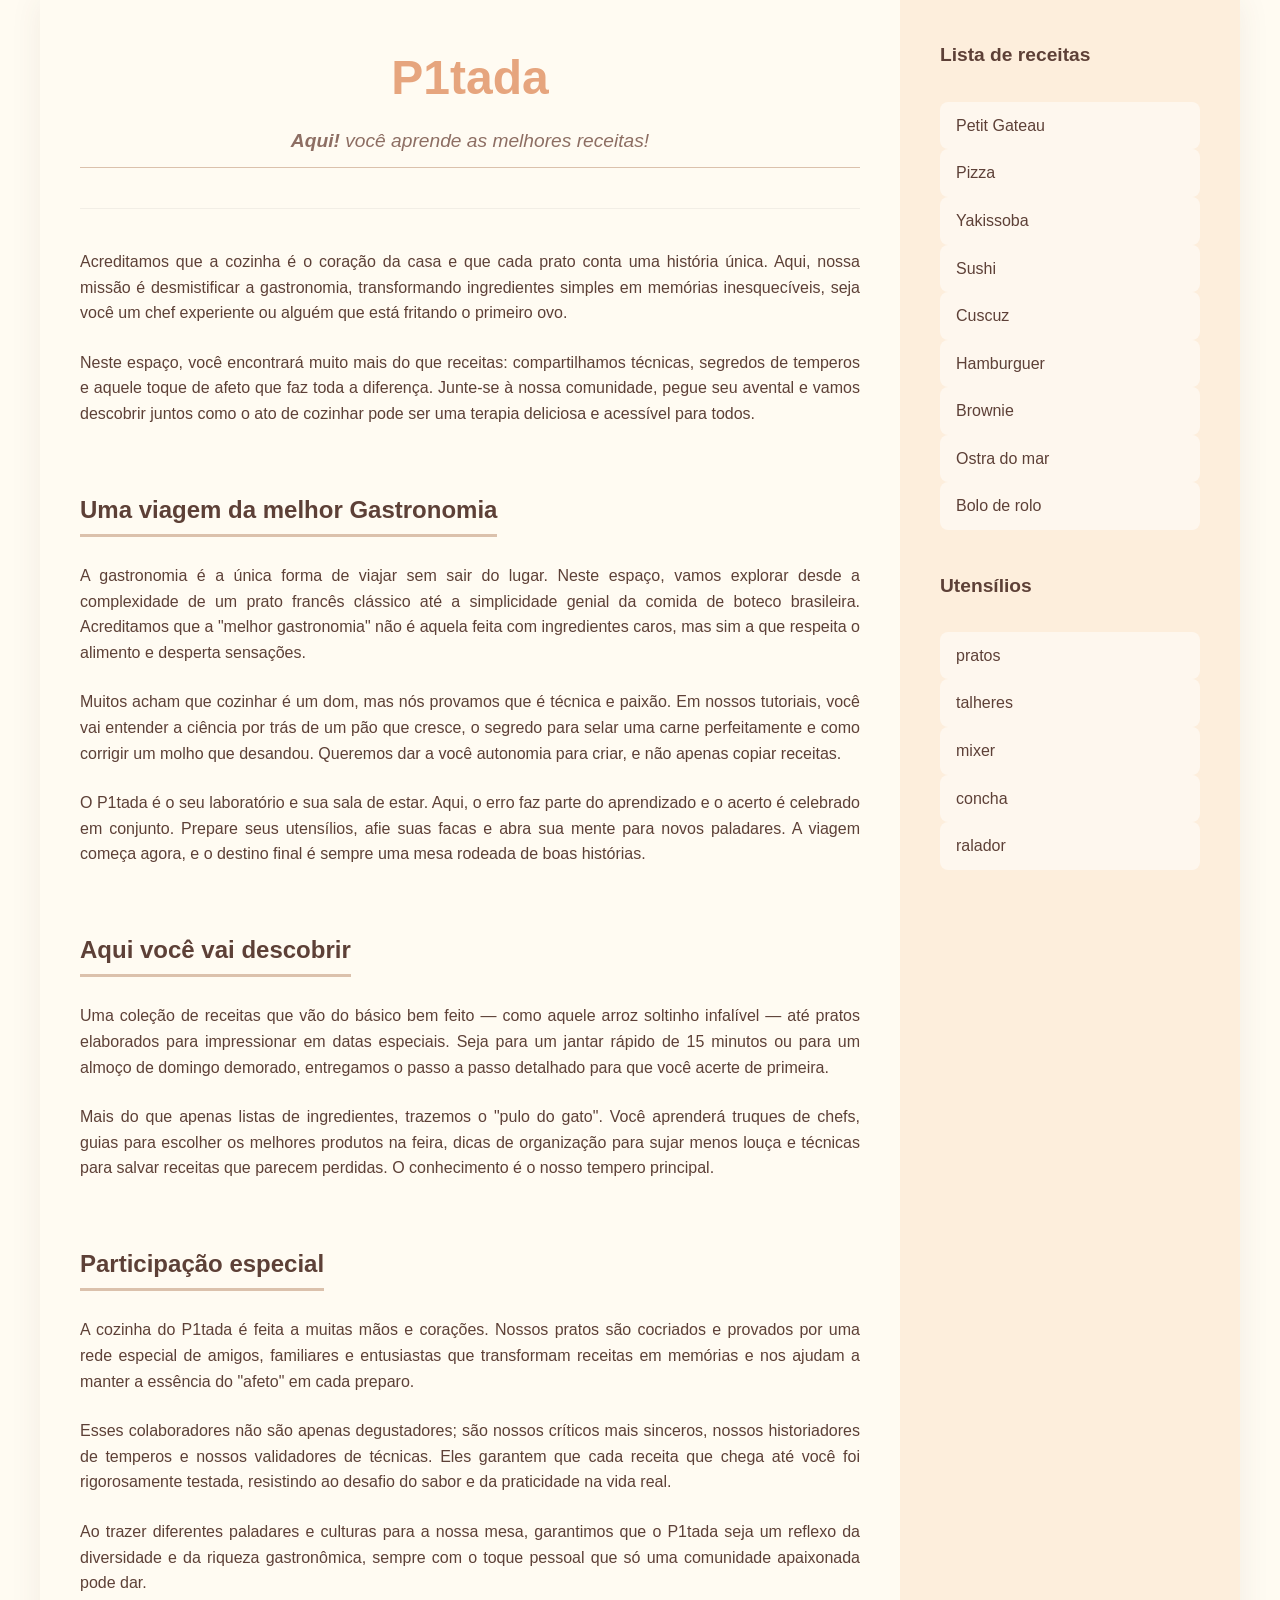
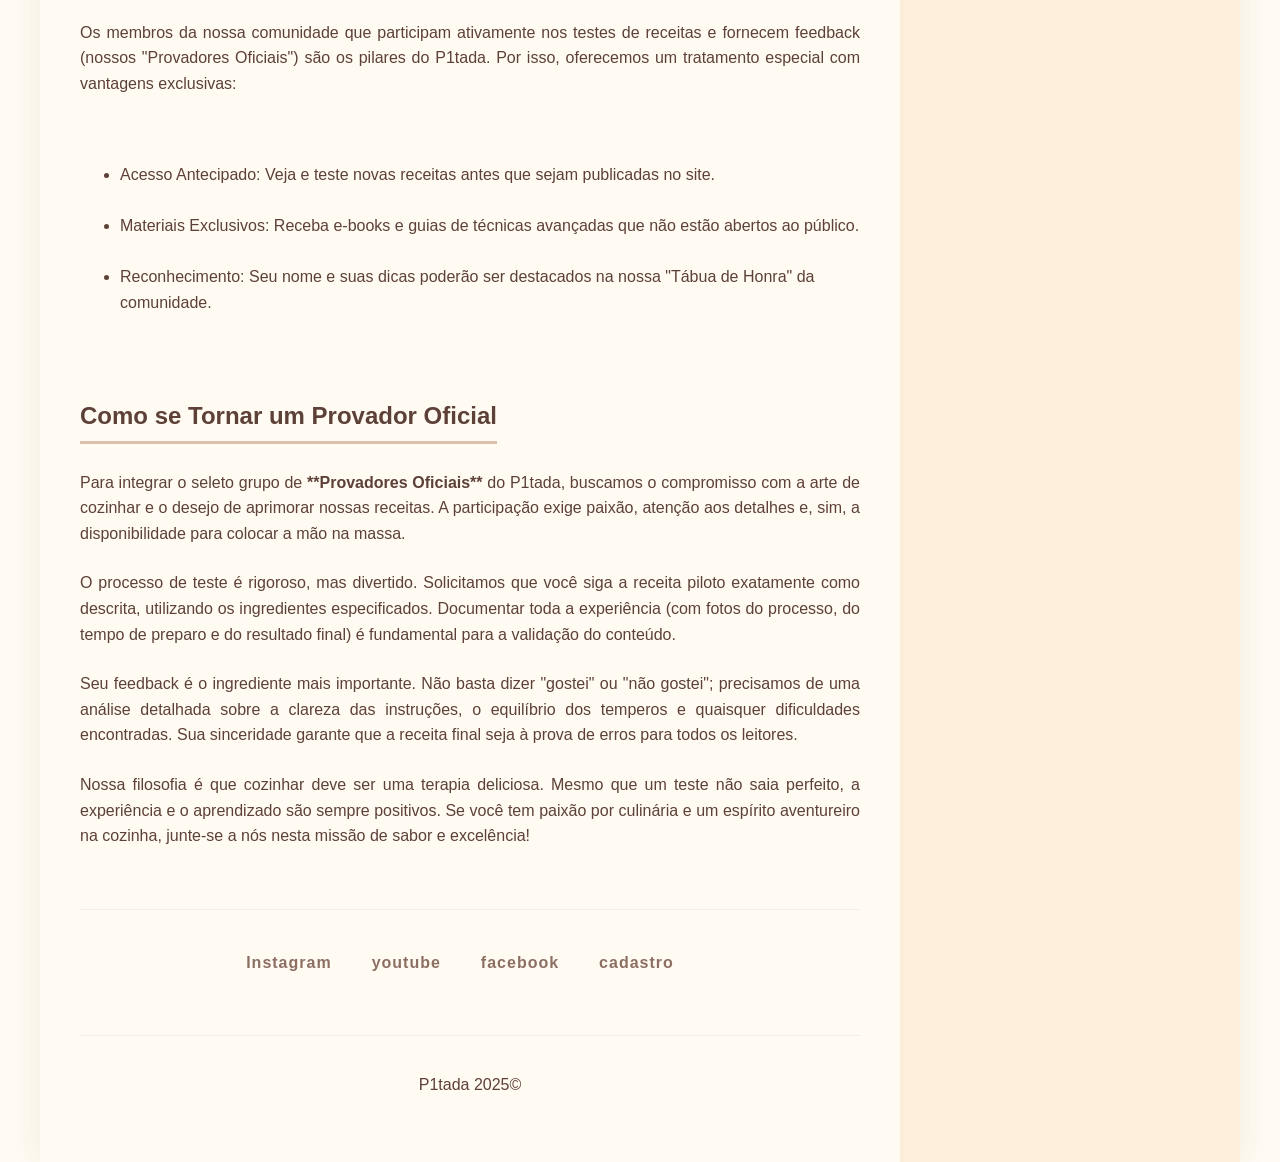
<file: atividade_Html/index.html>
<!DOCTYPE html>
<html lang="pt-br">
<head>
    <meta charset="UTF-8">
    <meta name="viewport" content="width=device-width, initial-scale=1.0">
    <title> Comidas</title>

    <link rel="stylesheet" href="style.css">
    <meta name = "author" content="Cruz">
    <meta name = "description" content="Esta é uma demonstração de uma pagina de cozinha">

</head>
<body>

<div class="container"> 
        
            <div class="page">

                <section class="intro" id="intro">
                 <header>
                     <h1>P1tada</h1>

                     <h2><strong>Aqui!</strong> você aprende as melhores receitas!</h2>
                 </header>

                    <div class="summary" id ="summary">
                
                        <p>Acreditamos que a cozinha é o coração da casa e que cada prato conta uma história única. Aqui, nossa missão é desmistificar a gastronomia, transformando ingredientes simples em memórias inesquecíveis, seja você um chef experiente ou alguém que está fritando o primeiro ovo.</p>
                
                        <p>Neste espaço, você encontrará muito mais do que receitas: compartilhamos técnicas, segredos de temperos e aquele toque de afeto que faz toda a diferença. Junte-se à nossa comunidade, pegue seu avental e vamos descobrir juntos como o ato de cozinhar pode ser uma terapia deliciosa e acessível para todos.</p>
                    </div>

                    <div class="preamble" id =" preamble">
                        <h3>Uma viagem da melhor Gastronomia</h3>
              
                        <p>A gastronomia é a única forma de viajar sem sair do lugar. Neste espaço, vamos explorar desde a complexidade de um prato francês clássico até a simplicidade genial da comida de boteco brasileira. Acreditamos que a "melhor gastronomia" não é aquela feita com ingredientes caros, mas sim a que respeita o alimento e desperta sensações.</p>
        
                        <p>Muitos acham que cozinhar é um dom, mas nós provamos que é técnica e paixão. Em nossos tutoriais, você vai entender a ciência por trás de um pão que cresce, o segredo para selar uma carne perfeitamente e como corrigir um molho que desandou. Queremos dar a você autonomia para criar, e não apenas copiar receitas.</p>
       
                        <p>O P1tada é o seu laboratório e sua sala de estar. Aqui, o erro faz parte do aprendizado e o acerto é celebrado em conjunto. Prepare seus utensílios, afie suas facas e abra sua mente para novos paladares. A viagem começa agora, e o destino final é sempre uma mesa rodeada de boas histórias.</p>
                    </div>

                </section>

                    <div class="main-supporting" id="main-supporting">
                        <div class="explanation" id="explanation">
                
                            <h3>Aqui você vai descobrir</h3>

                            <p>Uma coleção de receitas que vão do básico bem feito — como aquele arroz soltinho infalível — até pratos elaborados para impressionar em datas especiais. Seja para um jantar rápido de 15 minutos ou para um almoço de domingo demorado, entregamos o passo a passo detalhado para que você acerte de primeira.</p>
               
                            <p>Mais do que apenas listas de ingredientes, trazemos o "pulo do gato". Você aprenderá truques de chefs, guias para escolher os melhores produtos na feira, dicas de organização para sujar menos louça e técnicas para salvar receitas que parecem perdidas. O conhecimento é o nosso tempero principal.</p>
                        
                        </div>
                    </div>

                            <div class="participation" id ="participation">

                                <h3>Participação especial</h3>
             
                                <p>A cozinha do P1tada é feita a muitas mãos e corações. Nossos pratos são cocriados e provados por uma rede especial de amigos, familiares e entusiastas que transformam receitas em memórias e nos ajudam a manter a essência do "afeto" em cada preparo.</p>
    
                                <p>Esses colaboradores não são apenas degustadores; são nossos críticos mais sinceros, nossos historiadores de temperos e nossos validadores de técnicas. Eles garantem que cada receita que chega até você foi rigorosamente testada, resistindo ao desafio do sabor e da praticidade na vida real.</p>
    
                                <p>Ao trazer diferentes paladares e culturas para a nossa mesa, garantimos que o P1tada seja um reflexo da diversidade e da riqueza gastronômica, sempre com o toque pessoal que só uma comunidade apaixonada pode dar.</p>

                            </div>

                                <div class="benefits" id="benefits">

                                    <p>Os membros da nossa comunidade que participam ativamente nos testes de receitas e fornecem feedback (nossos "Provadores Oficiais") são os pilares do P1tada. Por isso, oferecemos um tratamento especial com vantagens exclusivas:</p> <br>

                                        <ul> 
                                            <li>Acesso Antecipado: Veja e teste novas receitas antes que sejam publicadas no site.</li> <br>

                                            <li>Materiais Exclusivos: Receba e-books e guias de técnicas avançadas que não estão abertos ao público.</li><br>

                                            <li>Reconhecimento: Seu nome e suas dicas poderão ser destacados na nossa "Tábua de Honra" da comunidade.</li><br>
                                        </ul>

                                </div>

                                <div class="requrements" id="requrements">

                                     <h3>Como se Tornar um Provador Oficial</h3>
           
                                     <p>Para integrar o seleto grupo de <strong>**Provadores Oficiais**</strong> do P1tada, buscamos o compromisso com a arte de cozinhar e o desejo de aprimorar nossas receitas. A participação exige paixão, atenção aos detalhes e, sim, a disponibilidade para colocar a mão na massa.</p>
            
                                     <p>O processo de teste é rigoroso, mas divertido. Solicitamos que você siga a receita piloto exatamente como descrita, utilizando os ingredientes especificados. Documentar toda a experiência (com fotos do processo, do tempo de preparo e do resultado final) é fundamental para a validação do conteúdo.</p>
            
                                     <p>Seu feedback é o ingrediente mais importante. Não basta dizer "gostei" ou "não gostei"; precisamos de uma análise detalhada sobre a clareza das instruções, o equilíbrio dos temperos e quaisquer dificuldades encontradas. Sua sinceridade garante que a receita final seja à prova de erros para todos os leitores.</p>
            
                                    <p>Nossa filosofia é que cozinhar deve ser uma terapia deliciosa. Mesmo que um teste não saia perfeito, a experiência e o aprendizado são sempre positivos. Se você tem paixão por culinária e um espírito aventureiro na cozinha, junte-se a nós nesta missão de sabor e excelência!</p>

                                </div>

                                         <footer>

                                            <a href="https://Instagram.com.br" target="_blank">Instagram</a>
                                            <a href="https://youtube.com.br" target="_blank">youtube</a>
                                            <a href="https://facebook.com.br" target="_blank">facebook</a>
                                            <a href="index2.html">cadastro</a>
                                    
                                         </footer>

                                                <div class="autor" id ="autor"> 
                                                    <footer>
                                                            <p>P1tada 2025&COPY;</p>    
                                                    </footer>
                                                   
                                                </div>

            </div>

    <aside class="sidebar">
            <div class="wrapper">

                        <div class="selection" id="selection">
            
                             <h3 class="select">Lista de receitas</h3>

                            <nav role="navigation">

                                        <ul>
                                            <li>
                                                <a href="pagina1.html" class="receita-name" target="_blank">Petit Gateau</a>
                                            </li> 

                                            <li>
                                                <a href="pagina2.html" class="receita-name" target="_blank">Pizza</a>
                                            </li> 

                                            <li>
                                                <a href="pagina3.html" class="receita-name" target="_blank">Yakissoba</a>
                                            </li> 

                                            <li>
                                                <a href="pagina4.html" class="receita-name" target="_blank">Sushi</a>
                                            </li>

                                            <li>
                                                <a href="pagina5.html" class="receita-name" target="_blank">Cuscuz</a>
                                            </li>

                                            <li>
                                                <a href="pagina6.html" class="receita-name" target="_blank">Hamburguer</a>
                                            </li>

                                            <li>
                                                <a href="pagina7.html" class="receita-name" target="_blank">Brownie</a>
                                            </li>

                                            <li>
                                                <a href="pagina8.html" class="receita-name" target="_blank">Ostra do mar</a>
                                            </li>

                                            <li>
                                                <a href="pagina9.html" class="receita-name" target="_blank">Bolo de rolo</a>
                                            </li>
                                        </ul>

                            </nav>

                        </div>

                            <div class="utensils" id="utensils">

                                <h3>Utensílios</h3>

                             <ul>
                                 <li>
                                    <a href="https://www.google.com.br">pratos</a>
                                </li>

                                <li>
                                    <a href="https://www.google.com.br">talheres</a>
                                </li>

                                <li>
                                    <a href="https://www.google.com.br">mixer</a>
                                </li>

                                <li>
                                    <a href="https://www.google.com.br">concha</a>
                                 </li>

                                <li>
                                    <a href="https://www.google.com.br">ralador</a>
                                </li> 
                            </ul>
                        </div>

            </div>

    </aside>

</div>

</body>
</html>
</file>
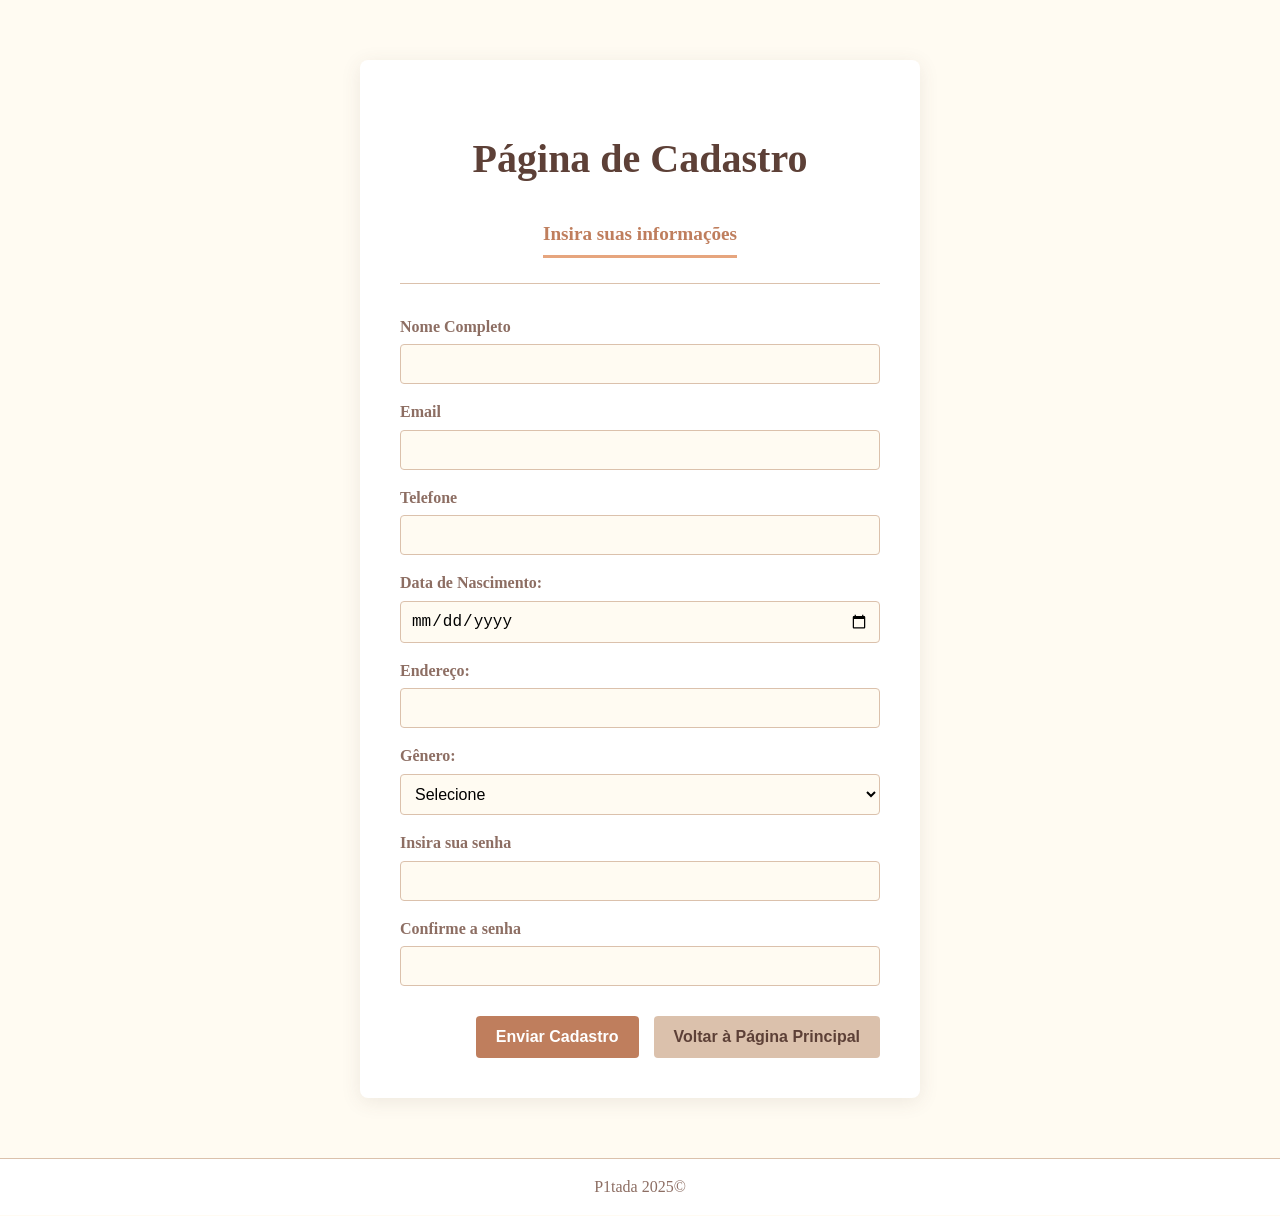
<file: atividade_Html/index2.html>
<!DOCTYPE html>
<html lang="pt-br">
<head>
    <meta charset="UTF-8">
    <meta name="viewport" content="width=device-width, initial-scale=1.0">
    <title>Cadastro | P1tada</title>
    <meta name="author" content="Cruz">
    <link rel="stylesheet" href="style2.css"> 

</head>
<body>
    <div class="cadastro-container">
        <div class="cadastro" id="cadastro">
            <header class="info" id="info">
                <h1>Página de Cadastro</h1>
                <h3>Insira suas informações</h3>
            </header>

            <div class="forms" id="forms">
                <form action="#" method="POST"> 
                    
                    <div class="form-group">
                        <label for="nome">Nome Completo</label>
                        <input type="text" id="nome" name="nome" required>
                    </div>

                    <div class="form-group">
                        <label for="email">Email</label>
                        <input type="email" id="email" name="email" required>
                    </div>

                    <div class="form-group">
                        <label for="telefone">Telefone</label>
                        <input type="tel" id="telefone" name="telefone" required>
                    </div>

                    <div class="form-group">
                        <label for="dataNascimento">Data de Nascimento:</label>
                        <input type="date" id="dataNascimento" name="dataNascimento" required>
                    </div>

                    <div class="form-group">
                        <label for="endereco">Endereço:</label>
                        <input type="text" id="endereco" name="endereco" required>
                    </div>
                    
                    <div class="form-group">
                        <label for="genero">Gênero:</label>
                        <select id="genero" name="genero" required>
                            <option value="" disabled selected>Selecione</option>
                            <option value="masculino">Masculino</option>
                            <option value="feminino">Feminino</option>
                            <option value="outro">Outro</option>
                        </select>
                    </div>
                    
                    <div class="form-group">
                        <label for="password">Insira sua senha</label>
                        <input type="password" id="password" name="password" required>
                    </div>

                    <div class="form-group">
                        <label for="confirmPassword">Confirme a senha</label>
                        <input type="password" id="confirmPassword" name="confirmPassword" required> 
                    </div>

                    <div class="botoes">
                        <input type="submit" value="Enviar Cadastro">
                        <button type="button" onclick="window.location.href='index.html'">Voltar à Página Principal</button>
                    </div>
                </form>
            </div>
        </div>
    </div>

    <div class="rodape" id="rodape">
        <footer>P1tada 2025&copy;</footer>
    </div>
</body>
</html>
</file>
<file: atividade_Html/style.css>
:root {
    --bg-color:#FFFBF2;
    --sidebar-bg:#FDEEDC;
    --text-primary:#5D4037;
    --text-secondary: #8D6E63;
    --color1: #e6a57e;
    --color2: #dbc1ac;
    --link-color: #BF7E5D;
    --link-hover: #8C5638;

}

* {
    box-sizing: border-box;
}

html, body {
    margin: 0;
    padding: 0;
    height: 100%;
}

body {
    font: 75% georgia, sans-serif;
    font-size: 16px;
    line-height: 1.6;
    color: var(--text-primary);
    background-color: var(--bg-color);
}

h1, h2, h3 {
    margin-top: 0;
}

h1 {
    font-size: 3rem;
    font-weight: 700;
    margin-bottom: 0.2em;
    color: var(--color1);
}

h2 {
    font-size: 1.2rem;
    font-weight: 400;
    font-style: italic;
    padding-bottom: 10px;
    border-bottom: 1px solid var(--color2);
    margin-bottom: 20px;
    color: var(--text-secondary);
}

h3 {
    font-size: 1.5rem;
    margin: 40px 0 10px 0;
    border-bottom: 3px solid var(--color2);
    display: inline-block;
    padding-bottom: 5px;
}

p {
    margin-bottom: 1.5em;
    text-align: justify;
}

a {
    text-decoration: none;
    color: var(--link-color);
    font-weight: 700;
    transition: color 0.3s ease;
}

a:visited {
    font-weight: bold;
    text-decoration: none;
    color: #245a56;
}

a:hover{
    text-decoration: underline;
    color: var(--link-hover);
}

.container {
    display: flex;
    flex-wrap: wrap;
    max-width: 1200px;
    margin: 0 auto;
    background-color: #ffffff;
    box-shadow: 0 0 30px rgba(93, 64, 55, 0.08);
    min-height: 100vh;
}

.page {
    flex: 3;
    padding: 40px;
    background-color: var(--bg-color);
}

.sidebar {
    flex: 1;
    background-color: var(--sidebar-bg);
    padding: 40px;
    min-width: 250px;
}

.sidebar .wrapper {
    position: sticky;
    top: 20px;
}

header {
    text-align: center;
    margin-bottom: 40px;
    padding-bottom: 20px;
    border-bottom: 1px solid rgba(0, 0, 0, 0.05);
}

.sidebar h3 {
    margin-top: 0;
    font-size: 1.2rem;
    color: var(--text-primary);
    border-bottom: none;
}

.sidebar ul {
    list-style: none;
    padding: 0;
    margin-bottom: 40px;
}

.sidebar il {
    margin-bottom: 8px;
}

.sidebar a.receita-name, .sidebar a{
    display: block;
    padding: 10px 15px;
    background-color: rgba(255, 255, 255, 0.5);
    border-radius: 8px;
    color: var(--text-primary);
    font-weight: 400;
    transition: all 0.2s ease;
    border: 1px solid transparent;
}

.sidebar a:hover {
    background-color: #ffffff;
    color: var(--link-color);
    box-shadow: 0 2px 5px rgba(0, 0, 0, 0.05);
    transform: translateX(5px);
}

footer {
    text-align: center;
    margin-top: 60px;
    padding-top: 20px;
    border-top: 1px solid rgba(0, 0, 0, 0.05);
    display: flex;
    justify-content: center;
    gap: 20px;
}

footer a {
    color: var(--text-secondary);
    font-size: 1rem;
    letter-spacing: 1px;
}

footer a:link, footer a:visited {
    margin: 20px 20px 0 0;
}


/* Responsividade (mobile) */

@media (max-width: 768px) {
    .container {
        flex-direction: column;
    }

    .page {
        padding: 20px;
    }

    .sidebar {
        border-top: 1px solid rgba(0, 0, 0, 0.05);
    }

    p {
        font-size: 0.9rem;
    }

    h1 {
        font-size: 2.2rem;
    }


}
</file>
<file: atividade_Html/style2.css>
:root {
    --bg-color:#FFFBF2;
    --sidebar-bg:#FDEEDC;
    --text-primary:#5D4037;
    --text-secondary: #8D6E63;
    --color1: #e6a57e; /* Cobre Claro / Terracota */
    --color2: #dbc1ac; /* Bege/Cinza Claro */
    --link-color: #BF7E5D; /* Marrom Médio */
    --link-hover: #8C5638; /* Marrom Escuro */
}

/* Reset básico e tipografia */
* {
    box-sizing: border-box;
}

html, body {
    margin: 0;
    padding: 0;
    min-height: 100vh; /* Garante que o body ocupe toda a altura */
}

body {
    font-family: 'Georgia', serif;
    font-size: 16px;
    line-height: 1.6;
    color: var(--text-primary);
    background-color: var(--bg-color);
    /* Centraliza o conteúdo principal */
    display: flex;
    flex-direction: column;
    align-items: center;
}

/* Estrutura Principal do Cadastro */
.cadastro-container {
    width: 100%;
    max-width: 600px; /* Limita a largura do formulário */
    padding: 20px;
    margin: 40px auto;
}

.cadastro {
    background-color: white;
    padding: 40px;
    border-radius: 8px;
    box-shadow: 0 4px 20px rgba(93, 64, 55, 0.1); /* Sombra mais destacada */
}

/* Títulos */
h1 {
    font-size: 2.5rem; /* Ajustado para se adequar melhor */
    font-weight: 700;
    margin-bottom: 0.2em;
    color: var(--text-primary); /* Alterado para a cor principal do texto para contraste */
}

h3 {
    font-size: 1.2rem;
    margin: 20px 0 10px 0;
    border-bottom: 3px solid var(--color1);
    display: inline-block;
    padding-bottom: 5px;
    color: var(--link-color);
}

header {
    text-align: center;
    margin-bottom: 30px;
    padding-bottom: 15px;
    border-bottom: 1px solid var(--color2);
}

/* Estilo do Formulário */
.form-group {
    display: flex;
    flex-direction: column;
    margin-bottom: 15px;
}

label {
    font-weight: bold;
    margin-bottom: 5px;
    color: var(--text-secondary);
}

input[type="text"],
input[type="email"],
input[type="tel"],
input[type="date"],
input[type="password"],
select {
    width: 100%;
    padding: 10px;
    border: 1px solid var(--color2);
    border-radius: 4px;
    font-size: 1rem;
    background-color: var(--bg-color);
    transition: border-color 0.3s;
}

input:focus, select:focus {
    border-color: var(--color1);
    outline: none;
    box-shadow: 0 0 5px rgba(230, 165, 126, 0.5);
}

/* Estilo dos Botões */
.botoes {
    margin-top: 30px;
    display: flex;
    gap: 15px;
    justify-content: flex-end; /* Alinha os botões à direita */
}

.botoes input[type="submit"],
.botoes button {
    padding: 12px 20px;
    border: none;
    border-radius: 4px;
    font-size: 1rem;
    font-weight: bold;
    cursor: pointer;
    transition: background-color 0.3s, color 0.3s;
}

/* Botão Principal: Enviar */
.botoes input[type="submit"] {
    background-color: var(--link-color);
    color: white;
}

.botoes input[type="submit"]:hover {
    background-color: var(--link-hover);
}

/* Botão Secundário: Voltar/Reset */
.botoes button {
    background-color: var(--color2);
    color: var(--text-primary);
}

.botoes button:hover {
    background-color: var(--color1);
    color: white;
}

/* Rodapé */
.rodape {
    width: 100%;
    text-align: center;
    padding: 15px 0;
    margin-top: auto; /* Empurra o rodapé para o final da página */
    border-top: 1px solid var(--color2);
    color: var(--text-secondary);
    background-color: white;
}

footer {
    display: block; /* Remove o display: flex para não interferir no alinhamento */
    margin-top: 0;
    padding-top: 0;
    border-top: none;
}
</file>
